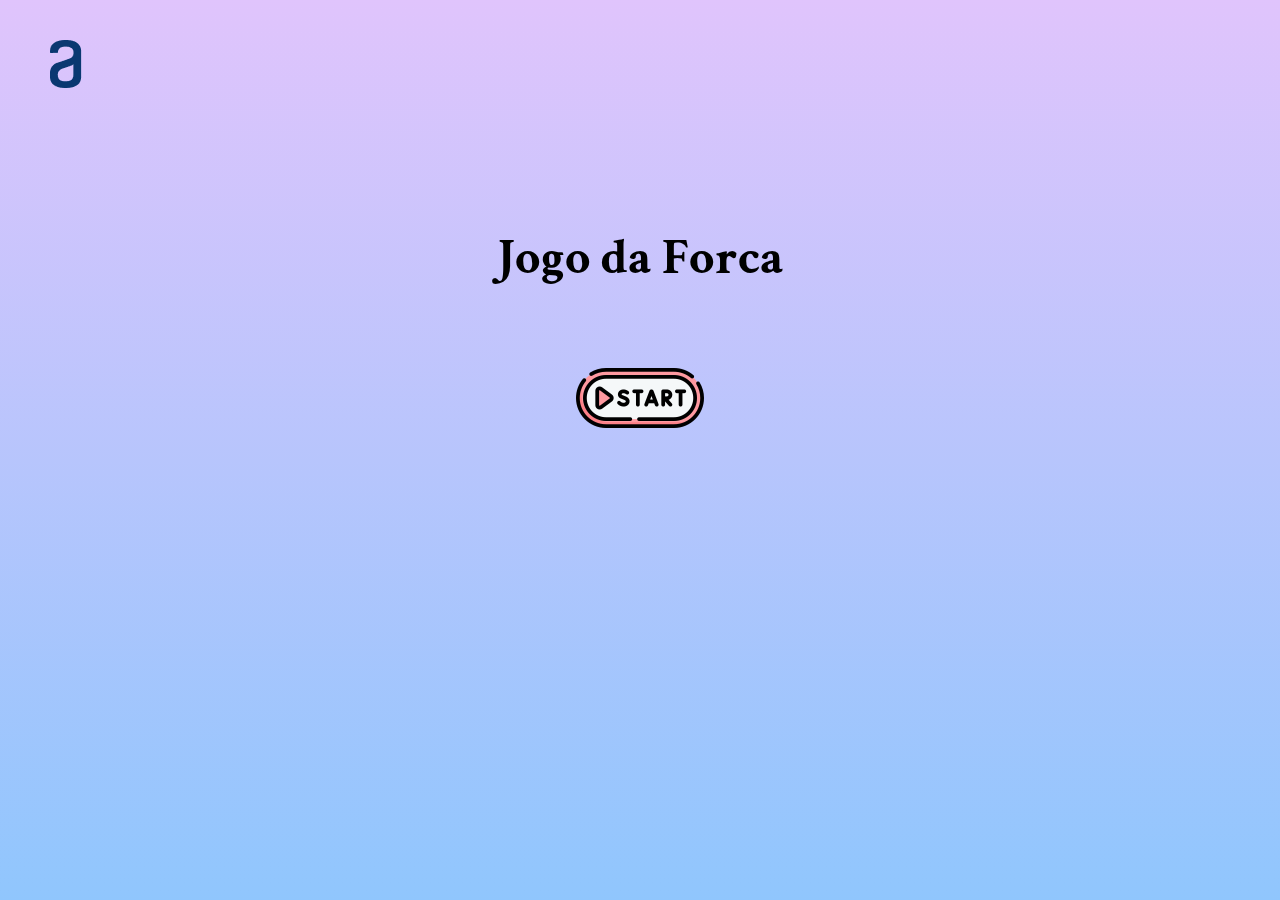
<file: index.html>
<!DOCTYPE html>
<html lang="pt-br">
<head>
    <meta charset="UTF-8">
    <meta http-equiv="X-UA-Compatible" content="IE=edge">
    <meta name="viewport" content="width=device-width, initial-scale=1.0">
    <link rel="stylesheet" href="css/style.css">
    <title> Jogo da Forca</title>
</head>
    <header>
        <img src="img/Vector.png" alt="Letra a do logo da alura em azul">
            
    </header>
<body>
    
    <div>
        <h1 class="titulo">Jogo da Forca</h1>
    </div>

    <div class="botao_iniciar">
        <a href="iniciojogo.html">
            
                <img src="img/start-buttonmidi.png" alt="Botão de start">
            
        </a>
    </div>

    
    
</body>
</html>
</file>
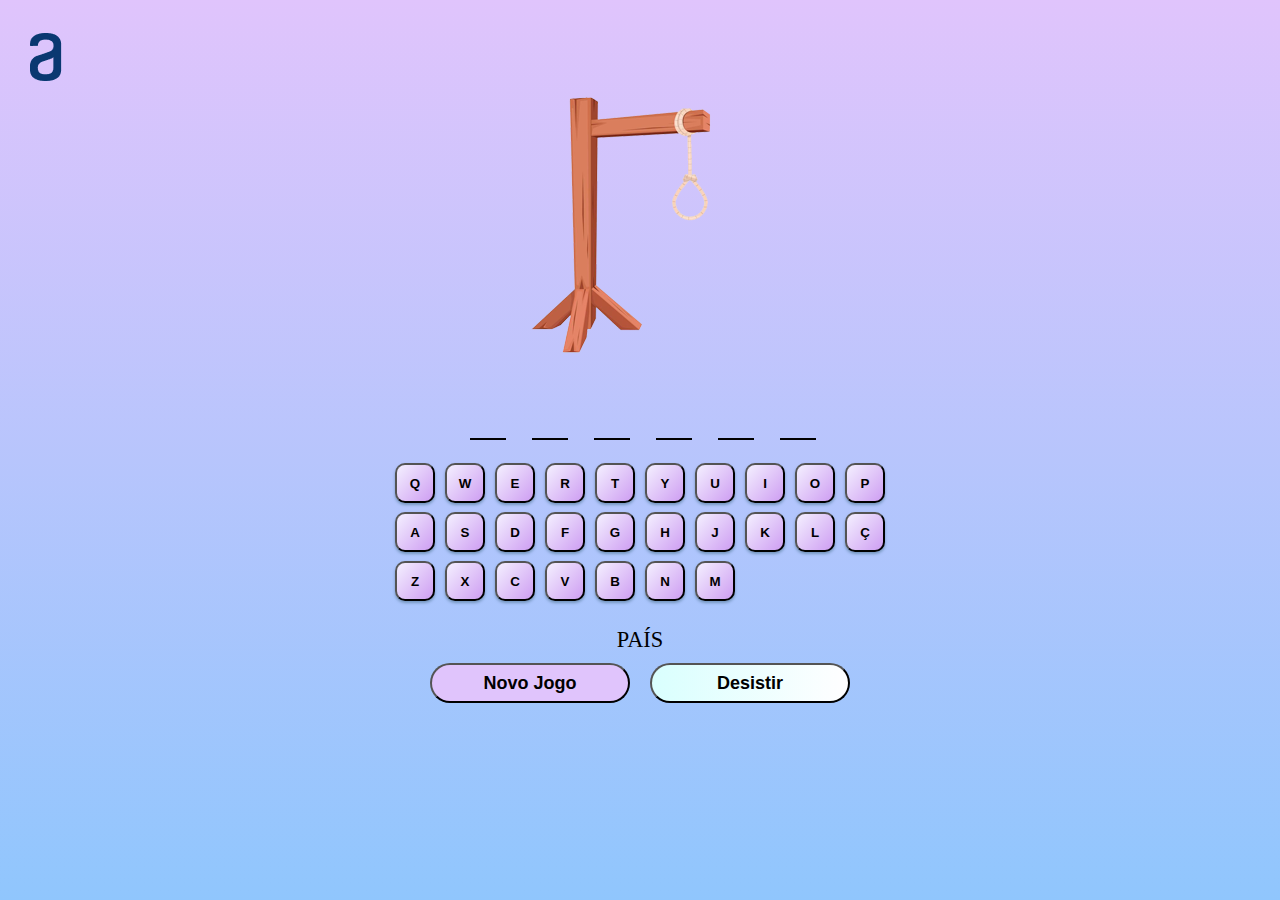
<file: iniciojogo.html>
<!DOCTYPE html>
<html lang="pt-br">
<head>
    <meta charset="UTF-8">
    <meta http-equiv="X-UA-Compatible" content="IE=edge">
    <meta name="viewport" content="width=device-width, initial-scale=1.0">
    <link rel="stylesheet" href="css/styleinicio.css" media="screen">
    <title>Jogo da Forca</title>
</head>
    <header>
        <img src="img/logoalura.png" alt="logo alura">
    </header>
<body>
    <div class= "container">
        <div id="imagem">

        </div>

        <div id="palavra-secreta">
            
        </div>

        <div id="teclado">
            

            <div class="teclas">
                <button id="tecla-Q" onclick="verifiqueLetraEscolhida('Q')">Q</button>
                <button id="tecla-W" onclick="verifiqueLetraEscolhida('W')">W</button>
                <button id="tecla-E" onclick="verifiqueLetraEscolhida('E')">E</button>
                <button id="tecla-R" onclick="verifiqueLetraEscolhida('R')">R</button>
                <button id="tecla-T" onclick="verifiqueLetraEscolhida('T')">T</button>
                <button id="tecla-Y" onclick="verifiqueLetraEscolhida('Y')">Y</button>
                <button id="tecla-U" onclick="verifiqueLetraEscolhida('U')">U</button>
                <button id="tecla-I" onclick="verifiqueLetraEscolhida('I')">I</button>
                <button id="tecla-O" onclick="verifiqueLetraEscolhida('O')">O</button>
                <button id="tecla-P" onclick="verifiqueLetraEscolhida('P')">P</button>

            </div>

            <div class="teclas">
                <button id="tecla-A" onclick="verifiqueLetraEscolhida('A')">A</button>
                <button id="tecla-S" onclick="verifiqueLetraEscolhida('S')">S</button>
                <button id="tecla-D" onclick="verifiqueLetraEscolhida('D')">D</button>
                <button id="tecla-F" onclick="verifiqueLetraEscolhida('F')">F</button>
                <button id="tecla-G" onclick="verifiqueLetraEscolhida('G')">G</button>
                <button id="tecla-H" onclick="verifiqueLetraEscolhida('H')">H</button>
                <button id="tecla-J" onclick="verifiqueLetraEscolhida('J')">J</button>
                <button id="tecla-K" onclick="verifiqueLetraEscolhida('K')">K</button>
                <button id="tecla-L" onclick="verifiqueLetraEscolhida('L')">L</button>
                <button id="tecla-Ç" onclick="verifiqueLetraEscolhida('Ç')">Ç</button>
                
                

            </div>

            <div class="teclas">
                <button id="tecla-Z" onclick="verifiqueLetraEscolhida('Z')">Z</button>
                <button id="tecla-X" onclick="verifiqueLetraEscolhida('X')">X</button>
                <button id="tecla-C" onclick="verifiqueLetraEscolhida('C')">C</button>
                <button id="tecla-V" onclick="verifiqueLetraEscolhida('V')">V</button>
                <button id="tecla-B" onclick="verifiqueLetraEscolhida('B')">B</button>
                <button id="tecla-N" onclick="verifiqueLetraEscolhida('N')">N</button>
                <button id="tecla-M" onclick="verifiqueLetraEscolhida('M')">M</button>
                
                
            </div>

        </div>

        <div id="categoria"></div>


        <div class="botoes">
            <div class="botao-novo">
                <a href="iniciojogo.html">
                    <button class="novojogo" onclick="">
                        Novo Jogo
                    </button>
                </a>   
            </div>

            <div class="botao-desistir">
                <a href="index.html">
                    <button  class="desistir">
                            Desistir
                    </button>
            </a>
            </div>
        </div>
    </div>
    <script src="javascript/script.js"></script>
</body>
</html>
</file>
<file: css/style.css>
@import url('https://fonts.googleapis.com/css2?family=Crimson+Text:ital@1&display=swap');

header{
    padding: 40px 0px 0 50px;
    
}
body{
    margin: 0;
    width: 100vw;
    height: 100vh;
    background-image: url(../img/paisagem.jpg);
    background-color: #e0c4fc; background: -moz-linear-gradient(to bottom,  #e0c4fc 0%,#90c6fd 100%); background: -webkit-linear-gradient(to bottom,  #e0c4fc 0%,#90c6fd 100%); background: linear-gradient(to bottom,  #e0c4fc 0%,#90c6fd 100%);
    
}

.titulo{
    font-size: 50px;
    text-align: center;
    font-family: 'Crimson Text', serif;
    padding-top: 100px;


    
    
    
}

.botao_iniciar{
    text-align: center;
    padding-top: 10px;
    
   
}
</file>
<file: css/styleinicio.css>
header{
    padding: 33px 0px 0 30px;
    
}
body{
    margin: 0;
    width: 100vw;
    height: 100vh;
    background-color: #e0c4fc; background: -moz-linear-gradient(to bottom,  #e0c4fc 0%,#90c6fd 100%); background: -webkit-linear-gradient(to bottom,  #e0c4fc 0%,#90c6fd 100%); background: linear-gradient(to bottom,  #e0c4fc 0%,#90c6fd 100%);
    
}


.container{
    display: flex;
    flex-direction: row;
    justify-content: center;
    align-items: center;
    flex-wrap: wrap; /* me garante que vai ficar uma seçao por linha, um abaixo do outro*/
    flex-direction: column;  
}

#imagem{
    background-image: url("../img/forca.png");
    width: 234px;
    height: 272px;
    background-repeat: no-repeat;
}
#palavra-secreta{
    display: flex;
    flex-direction: row;
    justify-content: center;
    align-items: start;
    font-size: 1em;
    margin-top: 20px;
}
.letras{
    width: 10px;
    text-align: center;
    border-bottom: 2px solid black;
    color: black;
    padding: 2px;
    margin-left: 2px;
    margin-right: 3px;
    
    
}




#teclado{
    margin-top: 20px;
}

.teclas button{
     border-radius: 5px;
     background: #ce9ef2; background: -moz-linear-gradient(-48deg,  #ce9ef2 0%,#f4f0ff 100%); background: -webkit-linear-gradient(-48deg,  #ce9ef2 0%,#f4f0ff 100%); background: linear-gradient(-48deg,  #ce9ef2 0%,#f4f0ff 100%);
     box-shadow: 0px 2px 3px rgb(116, 150, 190);
     cursor:pointer;
     height: 24px;
     margin: 2px;
     margin-bottom: 5px;
     width: 24px;
     font-weight: 600;

}
.teclas button:hover{
    transform: scale(1.2);

}
.teclas button:disabled{
    cursor: not-allowed;
}


#categoria{
    margin-top: 20px;
    font-size: 1.2rem;
}


.botoes{
    display: flex;
    padding-top: 10px;
    
    
}
.letrasEspaco{
    width: 16px;
    text-align: center;
    color: #ffffff;
    padding: 2px;
    margin-left: 2px;
    margin-right: 2px;
}

.botao-novo{
    display: inline-block;

}
.novojogo{
    border-radius: 20px;
    background-color: #e0c4fc;
    font-size: 10px;
    width: 80px;
    height: 20px;
    font-weight: 600;
   
}

.novojogo:hover{
    transform: scale(1.3);
}

.botao-desistir{
    padding-left: 20px;
}


.desistir{
    background: #d9fffe; background: -moz-linear-gradient(to right,  #d9fffe 0%,#fffeff 100%); background: -webkit-linear-gradient(to right,  #d9fffe 0%,#fffeff 100%); background: linear-gradient(to right,  #d9fffe 0%,#fffeff 100%);
    border-radius: 20px;
    font-size: 10px;
    width: 80px;
    height: 20px;
    font-weight: 600;
}

.desistir:hover{
    transform: scale(1.3);
}

@media only screen and (min-width: 320px) {
    #palavra-secreta{
        margin-top: 15px;
    }
    .teclas button{
        height: 24px;
        width: 24px;
        margin-top: 3px;
    }
    

    #categoria{
        font-size: 1rem;
        margin-top: 10px;
        
    }

}
@media only screen and (min-width: 375px) {

    #palavra-secreta{
        font-size: 1em;
        margin-top: 5px;

    }

    .teclas button{
        height: 27px;
        width: 27px;
        
    }
    .letras{
        width: 18px;
        margin-top: 5px;
    }

    #categoria{
        font-size: 1.2rem;
        margin-top: 16px;
    }

    .desistir{
        width: 100px;
        height: 25px;
        font-weight: 600;
        font-size: 12px;
    }

    .novojogo{
        width: 100px;
        height: 25px;
        font-weight: 600;
        font-size: 12px;
    }  
}

@media only screen and (min-width: 769px){
    #palavra-secreta{
        font-size: 2.4em;
        margin-top: 20px;
        

    }
    .letras{
        
            width: 12px;
            text-align: center;
            border-bottom: 2px solid black;
            color: black;
            padding-right: 22px;
            padding-top: 10px;
            margin-left: 16px;
            margin-right: 10px;
            
    }
    #teclado{
        margin-top: 20px;
    }
    .teclas button{
        border-radius: 10px ;
        height: 40px;
        margin: 3px;
        margin-bottom: 6px;
        width: 40px;
        font-weight: 800;
    }
    
    
    #categoria{
        margin-top: 20px;
        font-size: 1.4rem;
    }

    .botoes{
        padding-top: 10px;
    }

    .novojogo{
        font-size: 18px;
        width: 200px;
        height: 40px;
        font-weight: 600;
    }
    
    .desistir{
        font-size: 18px;
        width: 200px;
        height: 40px;
        font-weight: 600;
    }
    #tecla-ENTER{
        width: 140px;
    }
    
    
}
</file>
